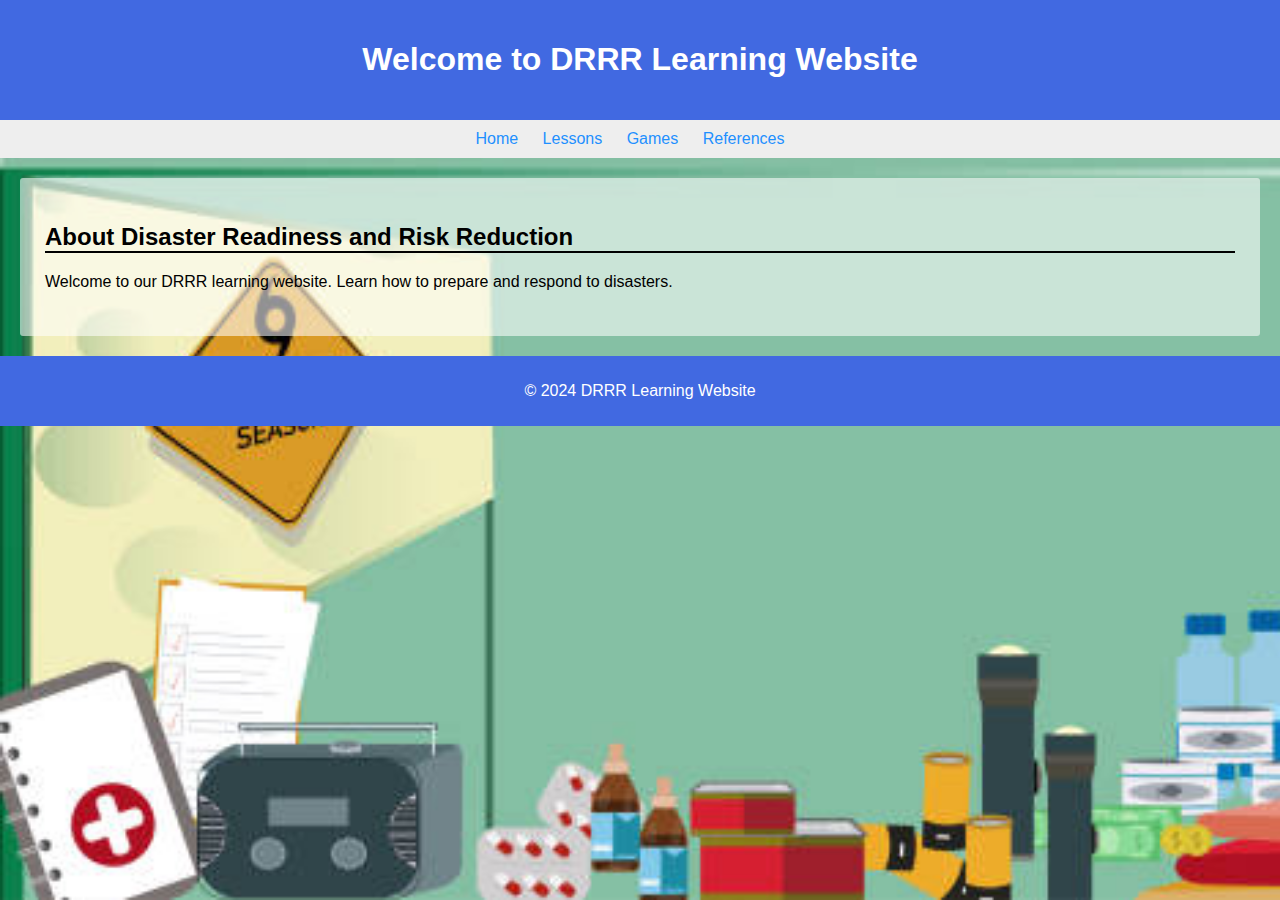
<file: index.html>
<!DOCTYPE html>
<html lang="en">
<head>
    <meta charset="UTF-8">
    <meta name="viewport" content="width=device-width, initial-scale=1.0">
    <title>DRRR Learning Website</title>
    <link rel="stylesheet" href="css/styles.css">
</head>
<body>
    <header>
        <h1>Welcome to DRRR Learning Website</h1>
    </header>
    <nav>
        <ul>
            <li><a href="index.html">Home</a></li>
            <li><a href="lessons.html">Lessons</a></li>
            <li><a href="games.html">Games</a></li>
            <li><a href="references.html">References</a></li>
        </ul>
    </nav>
    <main>
        <div class="div">
        <section>
            <h2>About Disaster Readiness and Risk Reduction</h2>
            <p>Welcome to our DRRR learning website. Learn how to prepare and respond to disasters.</p>
        </section>
        </div>
    </main>
    <footer>
        <p>&copy; 2024 DRRR Learning Website</p>
    </footer>
</body>
</html>
</file>
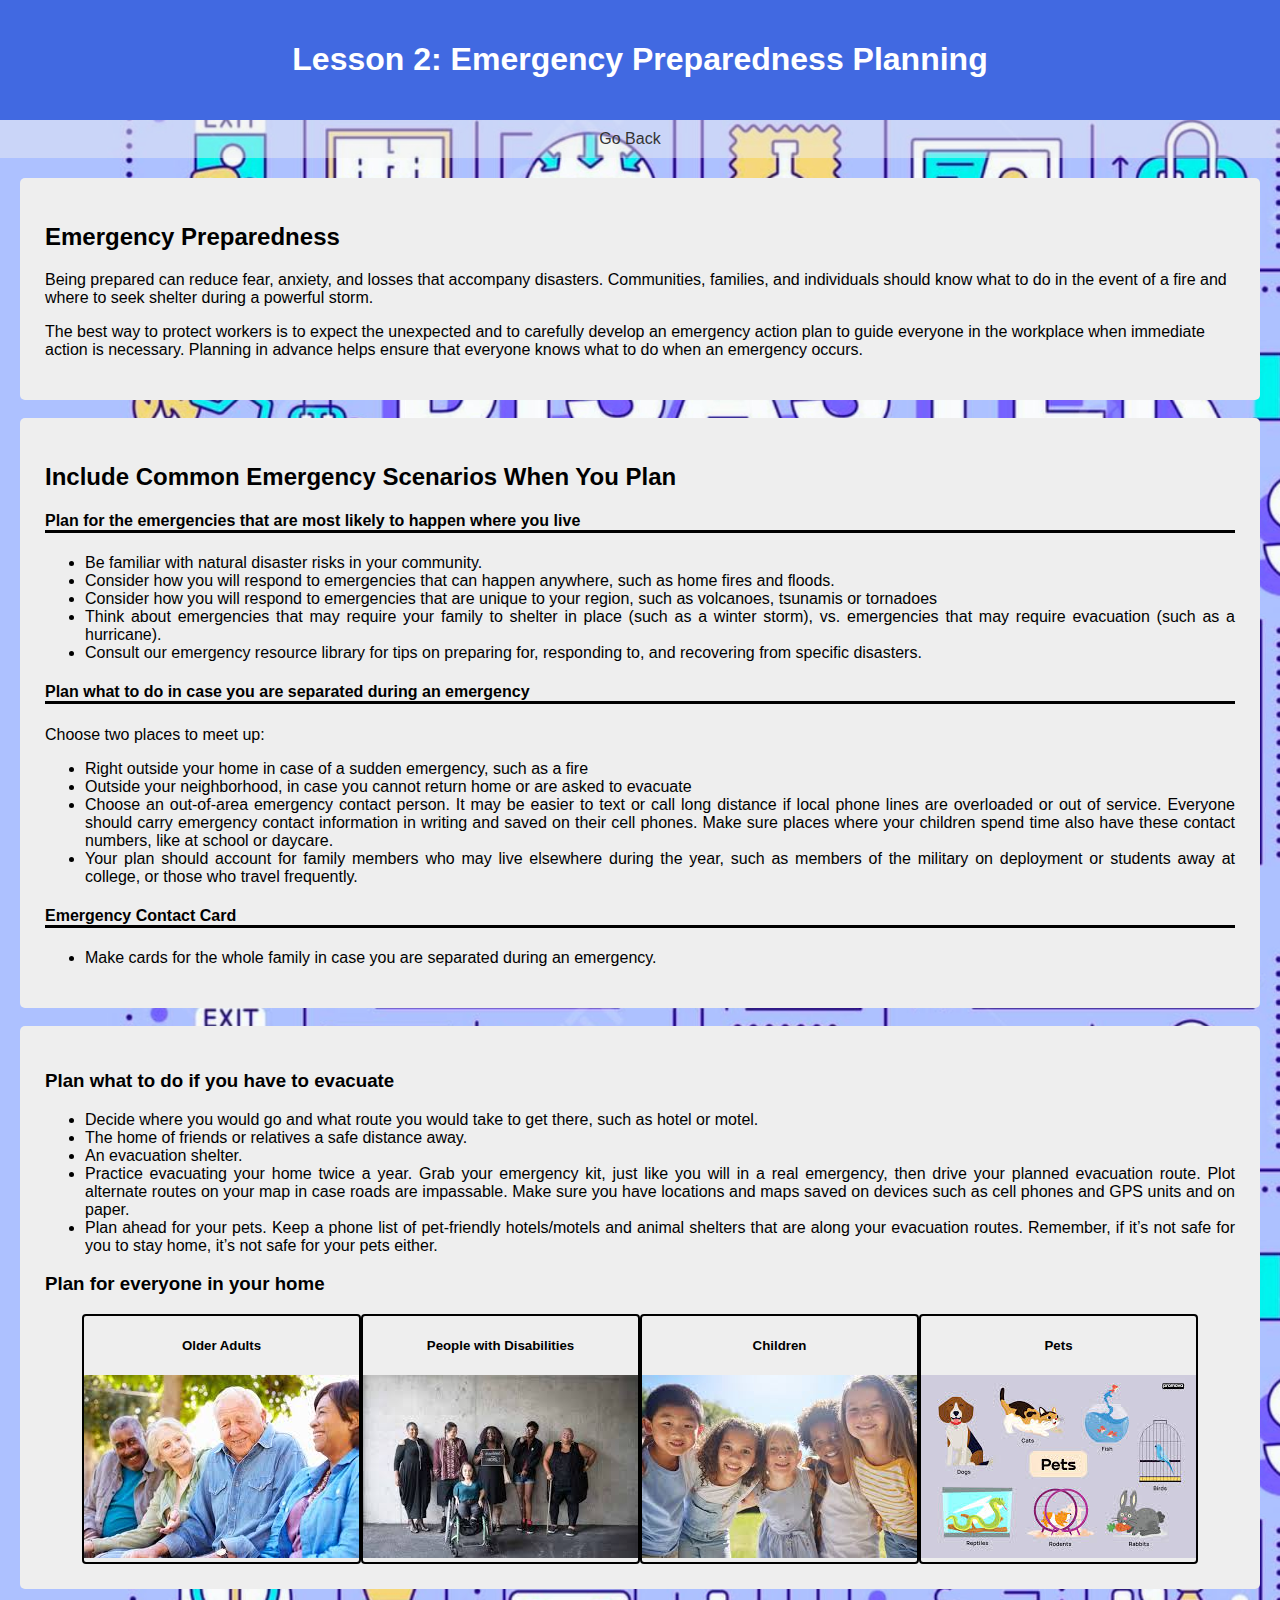
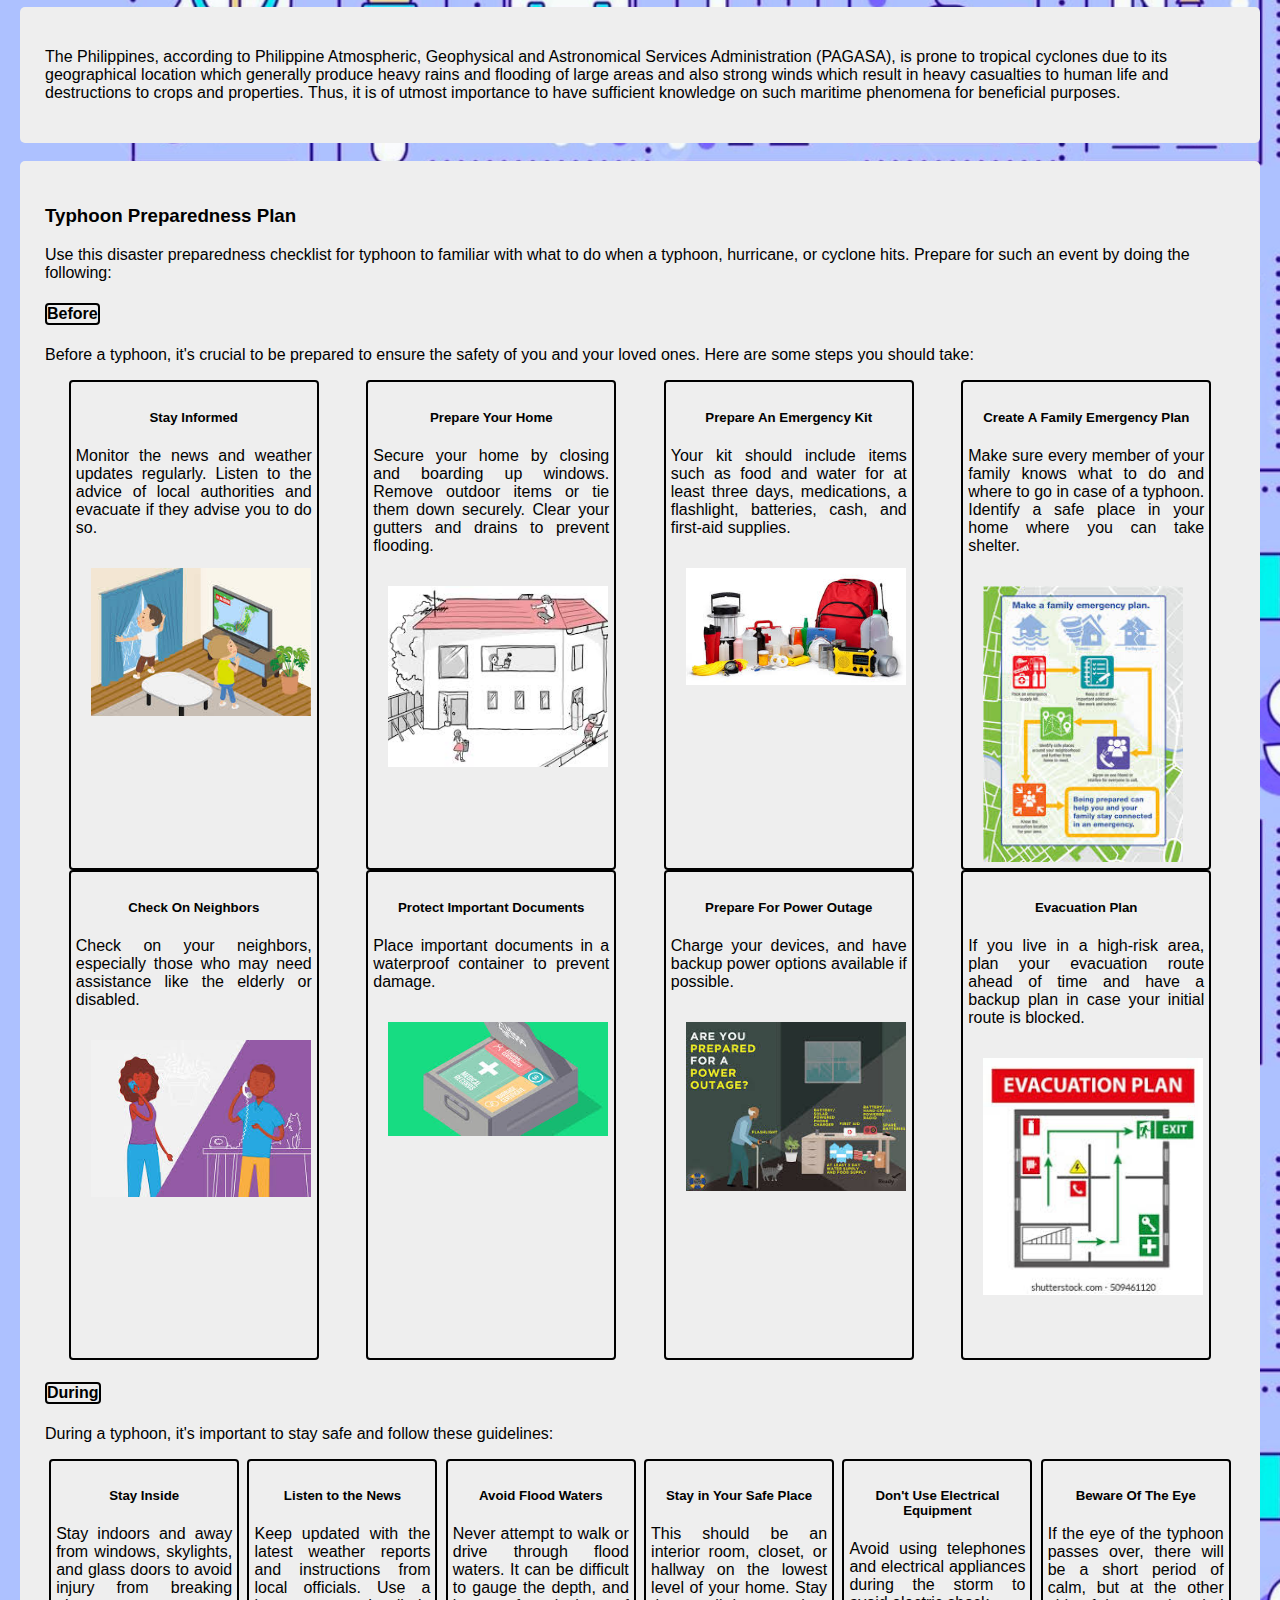
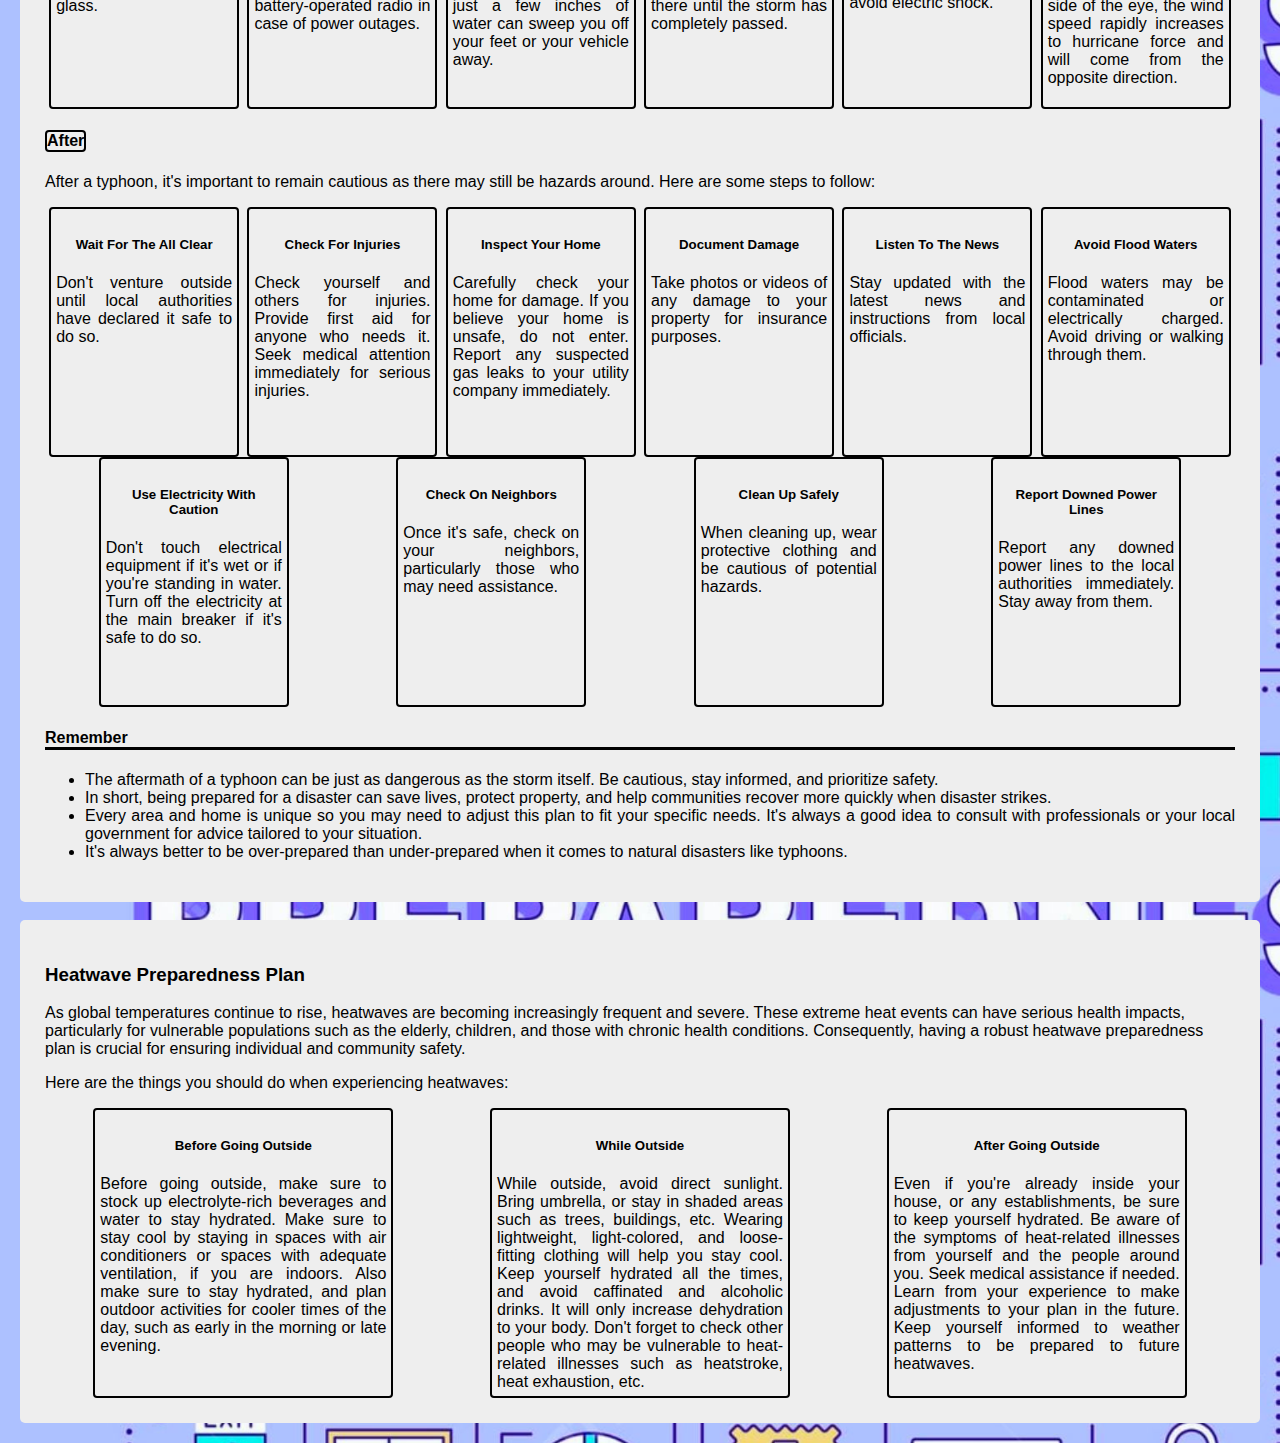
<file: chapter2.html>
<!DOCTYPE html>
    <html lang="en">
        <head>
            <meta charset="UTF-8">
            <meta name="viewport" content="width=device-width, initial-scale=1.0">
            <title>Lesson 2: Emergency Preparedness Planning</title>
            <link rel="stylesheet" href="css/chapter2-styles.css">
        </head>
        <body>
            <header>
                <h1>Lesson 2: Emergency Preparedness Planning</h1>
            </header>
            <nav>
                <ul>           
                    <li><a href="lessons.html">Go Back</a></li>
                </ul>
            </nav>
        <main>
            <div class="ex">
                <h2>Emergency Preparedness</h2>
                <p>Being prepared can reduce fear, anxiety, and losses that accompany disasters. Communities, families, and individuals should know what to do in the event of a fire and where to seek shelter during a powerful storm.</p>
                <p>The best way to protect workers is to expect the unexpected and to carefully develop an emergency action plan to guide everyone in the workplace when immediate action is necessary. Planning in advance helps ensure that everyone knows what to do when an emergency occurs.</p>
            </div><br/>
            <div class="ex">
                <h2>Include Common Emergency Scenarios When You Plan</h2>
                <h4>Plan for the emergencies that are most likely to happen where you live</h4>
                <ul>
                    <li>Be familiar with natural disaster risks in your community.</li>
                    <li>Consider how you will respond to emergencies that can happen anywhere, such as home fires and floods.</li>
                    <li>Consider how you will respond to emergencies that are unique to your region, such as volcanoes, tsunamis or tornadoes</li>
                    <li>Think about emergencies that may require your family to shelter in place (such as a winter storm), vs. emergencies that may require evacuation (such as a hurricane).</li>
                    <li>Consult our emergency resource library for tips on preparing for, responding to, and recovering from specific disasters.</li>
                </ul>
                <h4>Plan what to do in case you are separated during an emergency</h4>
                <p>Choose two places to meet up:</p>
                <ul>
                    <li>Right outside your home in case of a sudden emergency, such as a fire</li>
                    <li>Outside your neighborhood, in case you cannot return home or are asked to evacuate</li>
                    <li>Choose an out-of-area emergency contact person. It may be easier to text or call long distance if local phone lines are overloaded or out of service. Everyone should carry emergency contact information in writing and saved on their cell phones. Make sure places where your children spend time also have these contact numbers, like at school or daycare.</li>
                    <li>Your plan should account for family members who may live elsewhere during the year, such as members of the military on deployment or students away at college, or those who travel frequently.</li>
                </ul>
                <h4>Emergency Contact Card</h4>
                <ul>
                    <li>Make cards for the whole family in case you are separated during an emergency.</li>
                </ul>
            </div><br/>
            <div class="ex">
                <h3>Plan what to do if you have to evacuate</h3>
            <ul>
                <li>Decide where you would go and what route you would take to get there, such as hotel or motel.</li>
                <li>The home of friends or relatives a safe distance away.</li>
                <li>An evacuation shelter.</li>
                <li>Practice evacuating your home twice a year. Grab your emergency kit, just like you will in a real emergency, then drive your planned evacuation route. Plot alternate routes on your map in case roads are impassable. Make sure you have locations and maps saved on devices such as cell phones and GPS units and on paper.</li>
                <li>Plan ahead for your pets. Keep a phone list of pet-friendly hotels/motels and animal shelters that are along your evacuation routes. Remember, if it’s not safe for you to stay home, it’s not safe for your pets either.</li>
            </ul>
                <h3>Plan for everyone in your home</h3>
                <div class="flex">
                    <div class="pic"><h5>Older Adults</h5> <img src="img/older_adult.jpg" alt="Older Adults"></div>
                    <div class="pic"><h5>People with Disabilities</h5> <img src="img/people_with_disabilities.jpg" alt="People with Disabilities"></div>
                    <div class="pic"><h5>Children</h5> <img src="img/children.jpg" alt="Children"></div>
                    <div class="pic"><h5>Pets</h5> <img src="img/pets.jpg" alt="Pets"></div>
                </div>
            </div><br />
            <div class="ex">
                <p>The Philippines, according to Philippine Atmospheric, Geophysical and Astronomical Services Administration (PAGASA), is prone to tropical cyclones due to its geographical location which generally produce heavy rains and flooding of large areas and also strong winds which result in heavy casualties to human life and destructions to crops and properties. Thus, it is of utmost importance to have sufficient knowledge on such maritime phenomena for beneficial purposes.</p>
            </div><br />
            <div class="ex">
                <h3>Typhoon Preparedness Plan</h3>
                <p>Use this disaster preparedness checklist for typhoon to familiar with what to do when a typhoon, hurricane, or cyclone hits. Prepare for such an event by doing the following: </p>
                <h4 class="under">Before</h4>
                <p>Before a typhoon, it's crucial to be prepared to ensure the safety of you and your loved ones. Here are some steps you should take:</p>
                <div class="flex2">
                    <div class="pic2"><h5 class="two">Stay Informed</h5>
                        <p class="center">Monitor the news and weather updates regularly. Listen to the advice of local authorities and evacuate if they advise you to do so.</p>
                        <img class="one" src="img/typhoon_preparedness_plan-1.jpg" alt="Typhoon Preparedness">
                    </div>
                    <div class="pic2"><h5 class="two">Prepare Your Home</h5>
                        <p class="center">Secure your home by closing and boarding up windows. Remove outdoor items or tie them down securely. Clear your gutters and drains to prevent flooding.</p>
                        <img class="one" src="img/typhoon_preparedness_plan-2.jpg" alt="Typhoon Preparedness">
                    </div>
                    <div class="pic2"><h5 class="two">Prepare An Emergency Kit</h5>
                        <p class="center">Your kit should include items such as food and water for at least three days, medications, a flashlight, batteries, cash, and first-aid supplies.</p>
                        <img class="one" src="img/typhoon_preparedness_plan-3.jpg" alt="Typhoon Preparedness">
                    </div>
                    <div class="pic2"><h5 class="two">Create A Family Emergency Plan</h5>
                        <p class="center">Make sure every member of your family knows what to do and where to go in case of a typhoon. Identify a safe place in your home where you can take shelter.</p>
                        <img class="one-half" src="img/typhoon_preparedness_plan-4.jpg" alt="Typhoon Preparedness">
                    </div>
                    <div class="pic2"><h5 class="two">Check On Neighbors</h5>
                        <p class="center">Check on your neighbors, especially those who may need assistance like the elderly or disabled.</p>
                        <img class="one" src="img/typhoon_preparedness_plan-5.jpg" alt="Typhoon Preparedness">
                    </div>
                    <div class="pic2"><h5 class="two">Protect Important Documents</h5>
                        <p class="center">Place important documents in a waterproof container to prevent damage.</p>
                        <img class="one" src="img/typhoon_preparedness_plan-6.jpg" alt="Typhoon Preparedness">
                    </div>
                    <div class="pic2"><h5 class="two">Prepare For Power Outage</h5>
                        <p class="center">Charge your devices, and have backup power options available if possible.</p>
                        <img class="one" src="img/typhoon_preparedness_plan-7.jpg" alt="Typhoon Preparedness">
                    </div>
                    <div class="pic2"><h5 class="two">Evacuation Plan</h5>
                        <p class="center"> If you live in a high-risk area, plan your evacuation route ahead of time and have a backup plan in case your initial route is blocked.</p>
                        <img class="one" src="img/typhoon_preparedness_plan-8.jpg" alt="Typhoon Preparedness">
                    </div>
                </div>
                <h4 class="under">During</h4>
                <p>During a typhoon, it's important to stay safe and follow these guidelines:</p>
                <div class="flex2">
                    <div class="pic3"><h5 class="two">Stay Inside</h5>
                        <p class="center">Stay indoors and away from windows, skylights, and glass doors to avoid injury from breaking glass.</p>
                    </div>
                    <div class="pic3"><h5 class="two">Listen to the News </h5>
                        <p class="center">Keep updated with the latest weather reports and instructions from local officials. Use a battery-operated radio in case of power outages.</p>
                    </div>
                    <div class="pic3"><h5 class="two">Avoid Flood Waters</h5>
                        <p class="center">Never attempt to walk or drive through flood waters. It can be difficult to gauge the depth, and just a few inches of water can sweep you off your feet or your vehicle away.</p>
                    </div>
                    <div class="pic3"><h5 class="two">Stay in Your Safe Place</h5>
                        <p class="center">This should be an interior room, closet, or hallway on the lowest level of your home. Stay there until the storm has completely passed.</p>
                    </div>
                    <div class="pic3"><h5 class="two">Don't Use Electrical Equipment</h5>
                        <p class="center">Avoid using telephones and electrical appliances during the storm to avoid electric shock.</p>
                    </div> 
                    <div class="pic3"><h5 class="two">Beware Of The Eye</h5>
                        <p class="center"> If the eye of the typhoon passes over, there will be a short period of calm, but at the other side of the eye, the wind speed rapidly increases to hurricane force and will come from the opposite direction.</p>
                    </div>
                </div>
                <h4 class="under">After</h4>
                <p>After a typhoon, it's important to remain cautious as there may still be hazards around. Here are some steps to follow:</p>
                <div class="flex2">
                    <div class="pic3"><h5 class="two">Wait For The All Clear</h5>
                        <p class="center">Don't venture outside until local authorities have declared it safe to do so.</p>
                    </div>
                    <div class="pic3"><h5 class="two">Check For Injuries</h5>
                        <p class="center">Check yourself and others for injuries. Provide first aid for anyone who needs it. Seek medical attention immediately for serious injuries.</p>
                    </div>
                    <div class="pic3"><h5 class="two">Inspect Your Home</h5>
                        <p class="center">Carefully check your home for damage. If you believe your home is unsafe, do not enter. Report any suspected gas leaks to your utility company immediately.</p>
                    </div>
                    <div class="pic3"><h5 class="two">Document Damage</h5>
                        <p class="center">Take photos or videos of any damage to your property for insurance purposes.</p>
                    </div>
                    <div class="pic3"><h5 class="two">Listen To The News</h5>
                        <p class="center">Stay updated with the latest news and instructions from local officials.</p>
                    </div> 
                    <div class="pic3"><h5 class="two">Avoid Flood Waters</h5>
                        <p class="center">Flood waters may be contaminated or electrically charged. Avoid driving or walking through them.</p>
                    </div>
                    <div class="pic3"><h5 class="two">Use Electricity With Caution</h5>
                        <p class="center">Don't touch electrical equipment if it's wet or if you're standing in water. Turn off the electricity at the main breaker if it's safe to do so.</p>
                    </div>
                    <div class="pic3"><h5 class="two">Check On Neighbors</h5>
                        <p class="center"> Once it's safe, check on your neighbors, particularly those who may need assistance.</p>
                    </div>
                    <div class="pic3"><h5 class="two">Clean Up Safely</h5>
                        <p class="center">When cleaning up, wear protective clothing and be cautious of potential hazards.</p>
                    </div>
                    <div class="pic3"><h5 class="two">Report Downed Power Lines</h5>
                        <p class="center">Report any downed power lines to the local authorities immediately. Stay away from them.</p>
                    </div>
                </div>
                <h4>Remember</h4>
                <ul>
                    <li>The aftermath of a typhoon can be just as dangerous as the storm itself. Be cautious, stay informed, and prioritize safety.</li>
                    <li>In short, being prepared for a disaster can save lives, protect property, and help communities recover more quickly when disaster strikes.</li>
                    <li>Every area and home is unique so you may need to adjust this plan to fit your specific needs. It's always a good idea to consult with professionals or your local government for advice tailored to your situation.</li>
                    <li>It's always better to be over-prepared than under-prepared when it comes to natural disasters like typhoons.</li>
                </ul>
            </div><br />
            <div class="ex">
                <h3>Heatwave Preparedness Plan</h3>
                <p>As global temperatures continue to rise, heatwaves are becoming increasingly frequent and severe. These extreme heat events can have serious health impacts, particularly for vulnerable populations such as the elderly, children, and those with chronic health conditions. Consequently, having a robust heatwave preparedness plan is crucial for ensuring individual and community safety.</p>
                <p>Here are the things you should do when experiencing heatwaves:</p>
                <div class="flex2">
                    <div class="pic4"><h5 class="two">Before Going Outside</h5>
                        <p class="center">Before going outside, make sure to stock up electrolyte-rich beverages and water to stay hydrated. Make sure to stay cool by staying in spaces with air conditioners or spaces with adequate ventilation, if you are indoors. Also make sure to stay hydrated, and plan outdoor activities for cooler times of the day, such as early in the morning or late evening.</p>
                    </div>
                    <div class="pic4"><h5 class="two">While Outside</h5>
                        <p class="center">While outside, avoid direct sunlight. Bring umbrella, or stay in shaded areas such as trees, buildings, etc. Wearing lightweight, light-colored, and loose-fitting clothing will help you stay cool. Keep yourself hydrated all the times, and avoid caffinated and alcoholic drinks. It will only increase dehydration to your body. Don't forget to check other people who may be vulnerable to heat-related illnesses such as heatstroke, heat exhaustion, etc.</p>
                    </div>
                    <div class="pic4"><h5 class="two">After Going Outside</h5>
                        <p class="center">Even if you're already inside your house, or any establishments, be sure to keep yourself hydrated. Be aware of the symptoms of heat-related illnesses from yourself and the people around you. Seek medical assistance if needed. Learn from your experience to make adjustments to your plan in the future. Keep yourself informed to weather patterns to be prepared to future heatwaves.</p>
                    </div>
                </div>
            </div>
        </main>
        </body>
    </html>
</file>
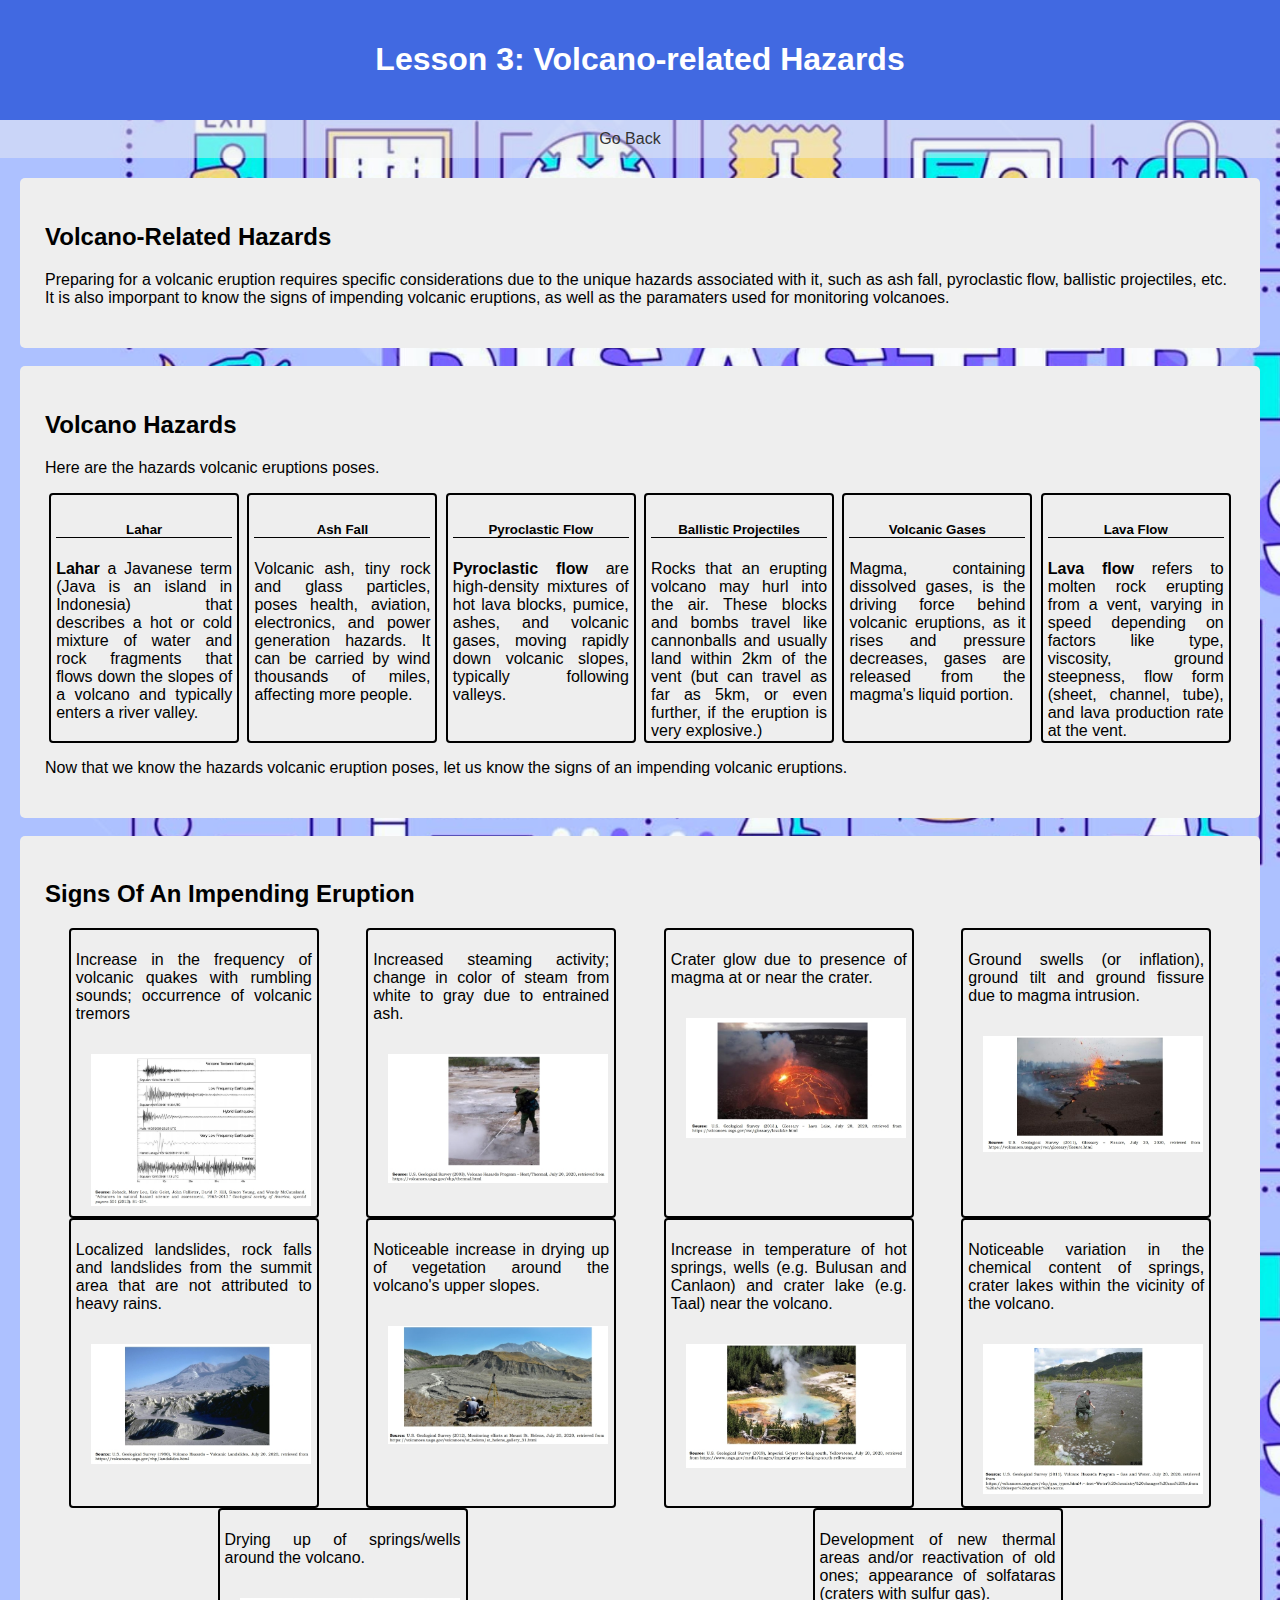
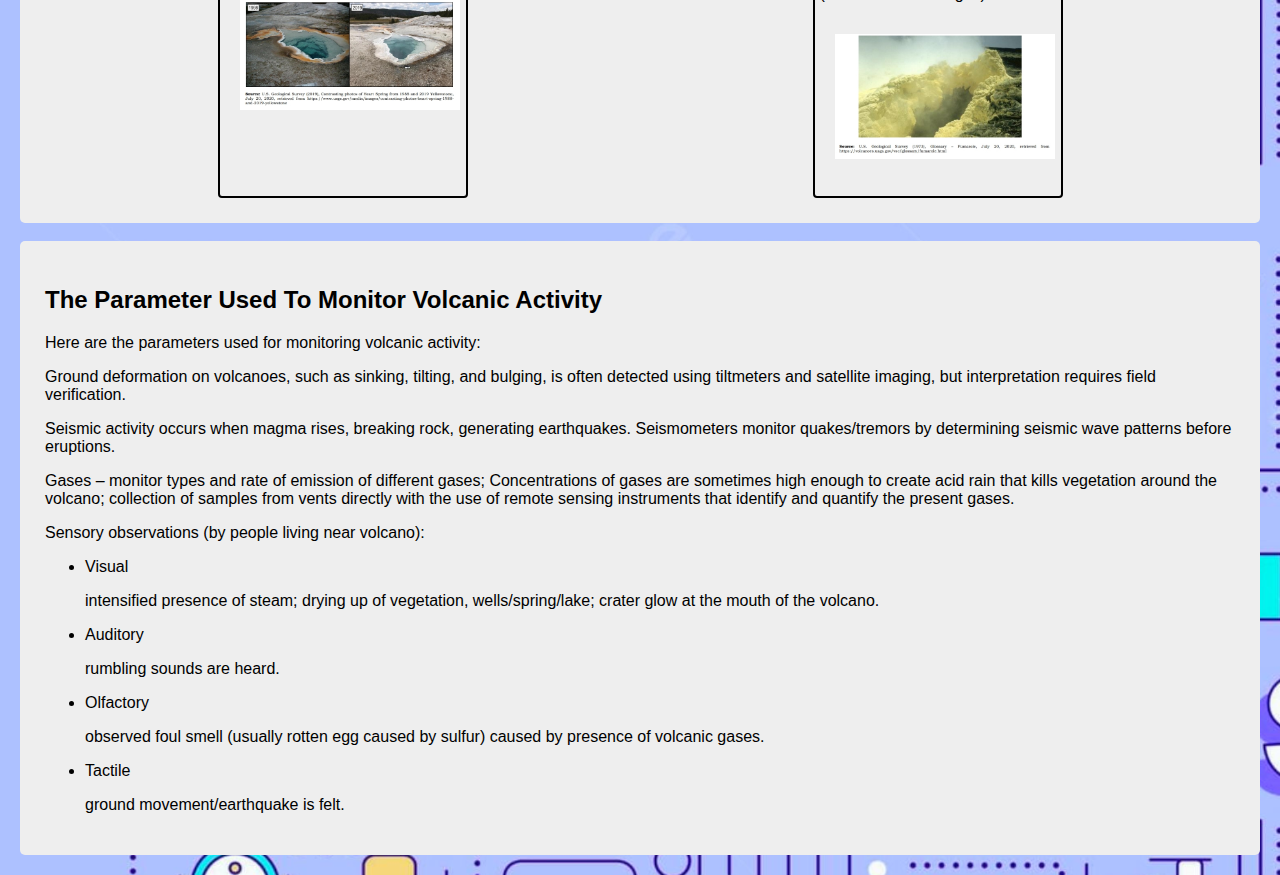
<file: chapter3.html>
<!DOCTYPE html>
    <html lang="en">
        <head>
            <meta charset="UTF-8">
            <meta name="viewport" content="width=device-width, initial-scale=1.0">
            <title>Lesson 3: volcano-Related Hazards</title>
            <link rel="stylesheet" href="css/chapter3-styles.css">
        </head>
        <body>
            <header>
                <h1>Lesson 3: Volcano-related Hazards</h1>
            </header>
            <nav>
                <ul>           
                    <li><a href="lessons.html">Go Back</a></li>
                </ul>
            </nav>
        <main>
            <div class="ex">
                <h2>Volcano-Related Hazards</h2>
                <p>Preparing for a volcanic eruption requires specific considerations due to the unique hazards associated with it, such as ash fall, pyroclastic flow, ballistic projectiles, etc. It is also imporpant to know the signs of impending volcanic eruptions, as well as the paramaters used for monitoring volcanoes. </p>
            </div><br />
            <div class="ex">
                <h2>Volcano Hazards</h2>
                <p>Here are the hazards volcanic eruptions poses.</p>
                <div class="flex">
                    <div class="pic"><h5 class="two">Lahar</h5>
                        <p class="center"><b>Lahar</b> a Javanese term (Java is an island in Indonesia) that describes a hot or cold mixture of water and rock fragments that flows down the slopes of a volcano and typically enters a river valley.</p>
                    </div>
                    <div class="pic"><h5 class="two">Ash Fall</h5>
                        <p class="center">Volcanic ash, tiny rock and glass particles, poses health, aviation, electronics, and power generation hazards. It can be carried by wind thousands of miles, affecting more people.</p>
                    </div>
                    <div class="pic"><h5 class="two">Pyroclastic Flow</h5>
                        <p class="center"><b>Pyroclastic flow</b> are high-density mixtures of hot lava blocks, pumice, ashes, and volcanic gases, moving rapidly down volcanic slopes, typically following valleys.</p>
                    </div>
                    <div class="pic"><h5 class="two">Ballistic Projectiles</h5>
                        <p class="center">Rocks that an erupting volcano may hurl into the air. These blocks and bombs travel like cannonballs and usually land within 2km of the vent (but can travel as far as 5km, or even further, if the eruption is very explosive.)</p>
                    </div>
                    <div class="pic"><h5 class="two">Volcanic Gases</h5>
                        <p class="center">Magma, containing dissolved gases, is the driving force behind volcanic eruptions, as it rises and pressure decreases, gases are released from the magma's liquid portion.</p>
                    </div>
                    <div class="pic"><h5 class="two">Lava Flow</h5>
                        <p class="center"><b>Lava flow</b> refers to molten rock erupting from a vent, varying in speed depending on factors like type, viscosity, ground steepness, flow form (sheet, channel, tube), and lava production rate at the vent.</p>
                    </div>                                        
                </div>
                <p>Now that we know the hazards volcanic eruption poses, let us know the signs of an impending volcanic eruptions.</p>
            </div><br />
            <div class="ex">
                <h2>Signs Of An Impending Eruption</h2>
                <div class="flex">
                    <div class="pic2">
                        <p class="center">Increase in the frequency of volcanic quakes with rumbling sounds; occurrence of volcanic tremors</p>
                        <img class="image" src="img/impending_disaster-1.jpg" alt="Volcanic quakes">
                    </div>
                    <div class="pic2">
                        <p class="center">Increased steaming activity; change in color of steam from white to gray due to entrained ash.</p>
                        <img class="image" src="img/impending_disaster-2.jpg" alt="Steaming activity">
                    </div>
                    <div class="pic2">
                        <p class="center">Crater glow due to presence of magma at or near the crater.</p>
                        <img class="image" src="img/impending_disaster-3.jpg" alt="Crater glow">
                    </div>
                    <div class="pic2">
                        <p class="center">Ground swells (or inflation), ground tilt and ground fissure due to magma intrusion.</p>
                        <img class="image" src="img/impending_disaster-4.jpg" alt="Ground fissure">
                    </div>
                    <div class="pic2">
                        <p class="center">Localized landslides, rock falls and landslides from the summit area that are not attributed to heavy rains.</p>
                        <img class="image" src="img/impending_disaster-5.jpg" alt="Summit area landslides">
                    </div>
                    <div class="pic2">
                        <p class="center">Noticeable increase in drying up of vegetation around the volcano's upper slopes.</p>
                        <img class="image" src="img/impending_disaster-6.jpg" alt="Dried up vegetation">
                    </div>
                    <div class="pic2">
                        <p class="center"> Increase in temperature of hot springs, wells (e.g. Bulusan and Canlaon) and crater lake (e.g. Taal) near the volcano.</p>
                        <img class="image" src="img/impending_disaster-7.jpg" alt="Hot spring">
                    </div>
                    <div class="pic2">
                        <p class="center">Noticeable variation in the chemical content of springs, crater lakes within the vicinity of the volcano.</p>
                        <img class="image" src="img/impending_disaster-8.jpg" alt="Crater lakes">
                    </div>
                    <div class="pic2">
                        <p class="center">Drying up of springs/wells around the volcano.</p>
                        <img class="image" src="img/impending_disaster-9.jpg" alt="Dried up springs">
                    </div>
                    <div class="pic2">
                        <p class="center">Development of new thermal areas and/or reactivation of old ones; appearance of solfataras (craters with sulfur gas).</p>
                        <img class="image" src="img/impending_disaster-10.jpg" alt="Thermal areas">
                    </div>
                </div>
            </div><br />
            <div class="ex">
                <h2>The Parameter Used To Monitor Volcanic Activity</h2>
                <p>Here are the parameters used for monitoring volcanic activity:</p>
                <p>Ground deformation on volcanoes, such as sinking, tilting, and bulging, is often detected using tiltmeters and satellite imaging, but interpretation requires field verification.</p>
                <p>Seismic activity occurs when magma rises, breaking rock, generating earthquakes. Seismometers monitor quakes/tremors by determining seismic wave patterns before eruptions.</p>
                <p>Gases – monitor types and rate of emission of different gases; Concentrations of gases are sometimes high enough to create acid rain that kills vegetation around the volcano; collection of samples from vents directly with the use of remote sensing instruments that identify and quantify the present gases.</p>
                <p>Sensory observations (by people living near volcano):</p>
                    <ul> 
                    <li>Visual  
                        <p>intensified presence of steam; drying up of vegetation, wells/spring/lake; crater glow at the mouth of the volcano.</p> 
                    </li>
                    <li>Auditory 
                        <p>rumbling sounds are heard.</p> 
                    </li>
                    <li>Olfactory 
                        <p>observed foul smell (usually rotten egg caused by sulfur) caused by presence of volcanic gases.</p> 
                    </li>    
                    <li>Tactile 
                        <p>ground movement/earthquake is felt.</p>
                    </li>
                    </ul> 
            </div>    
        </main>
    </body>
</html>
</file>
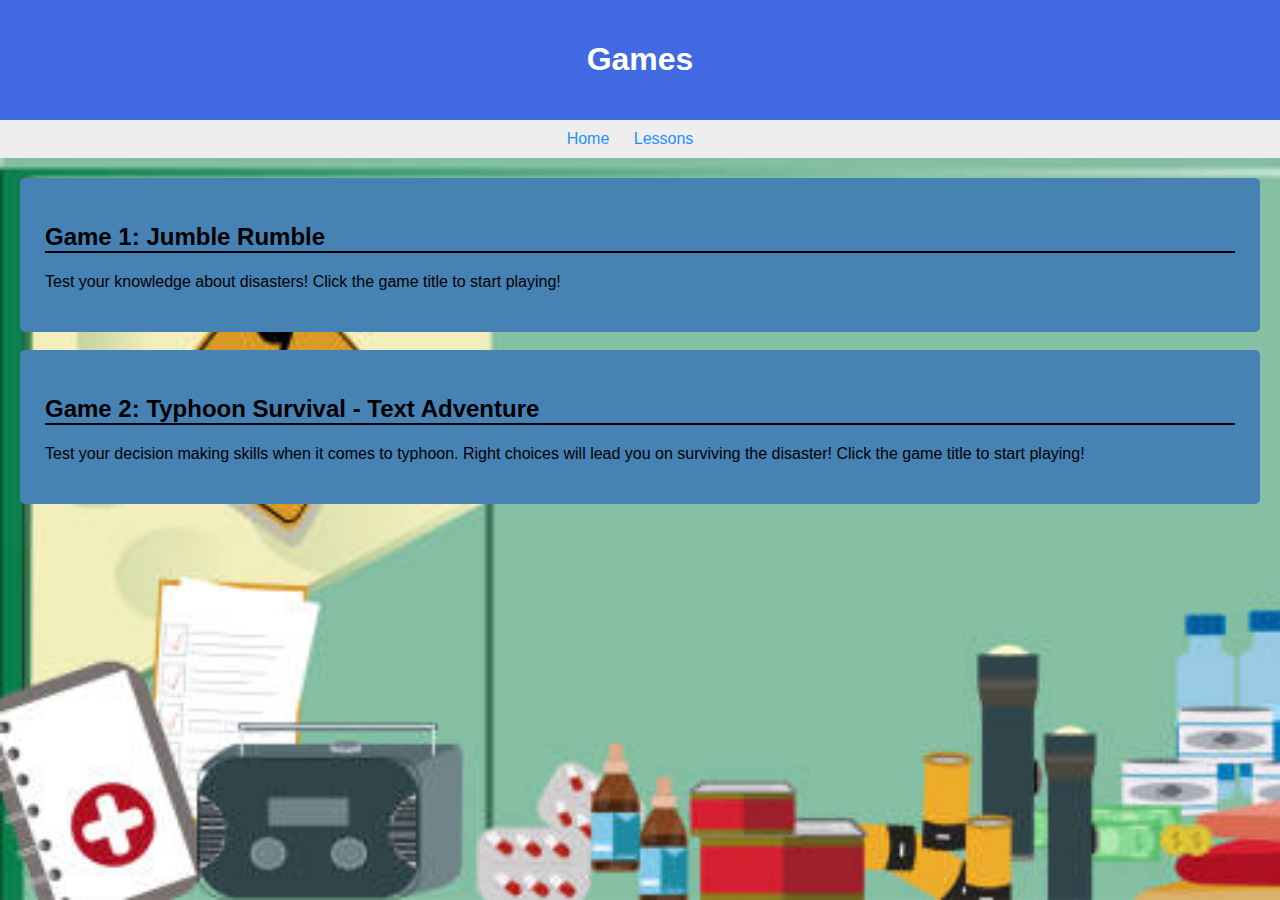
<file: games.html>
<!DOCTYPE html>
<html lang="en">
<head>
    <meta charset="UTF-8">
    <meta name="viewport" content="width=device-width, initial-scale=1.0">
    <title>DRRR Learning Website - Games</title>
    <link rel="stylesheet" href="css/styles.css">
</head>
<body>
    <header>
        <h1>Games</h1>
    </header>
    <nav>
        <ul>
            <li><a href="index.html">Home</a></li>
            <li><a href="lessons.html">Lessons</a></li>
        </ul>
    </nav>
    <main>
        <div>
        <h2 onclick="location.href='games1.html'">Game 1: Jumble Rumble</h2>
        <p>Test your knowledge about disasters! Click the game title to start playing!</p>
        </div><br/>
        <div>
            <h2 onclick="location.href='games2.html'">Game 2: Typhoon Survival - Text Adventure</h2>
            <p>Test your decision making skills when it comes to typhoon. Right choices will lead you on surviving the disaster! Click the game title to start playing!</p>
        </div>
    </main>
</body>
</html>
</file>
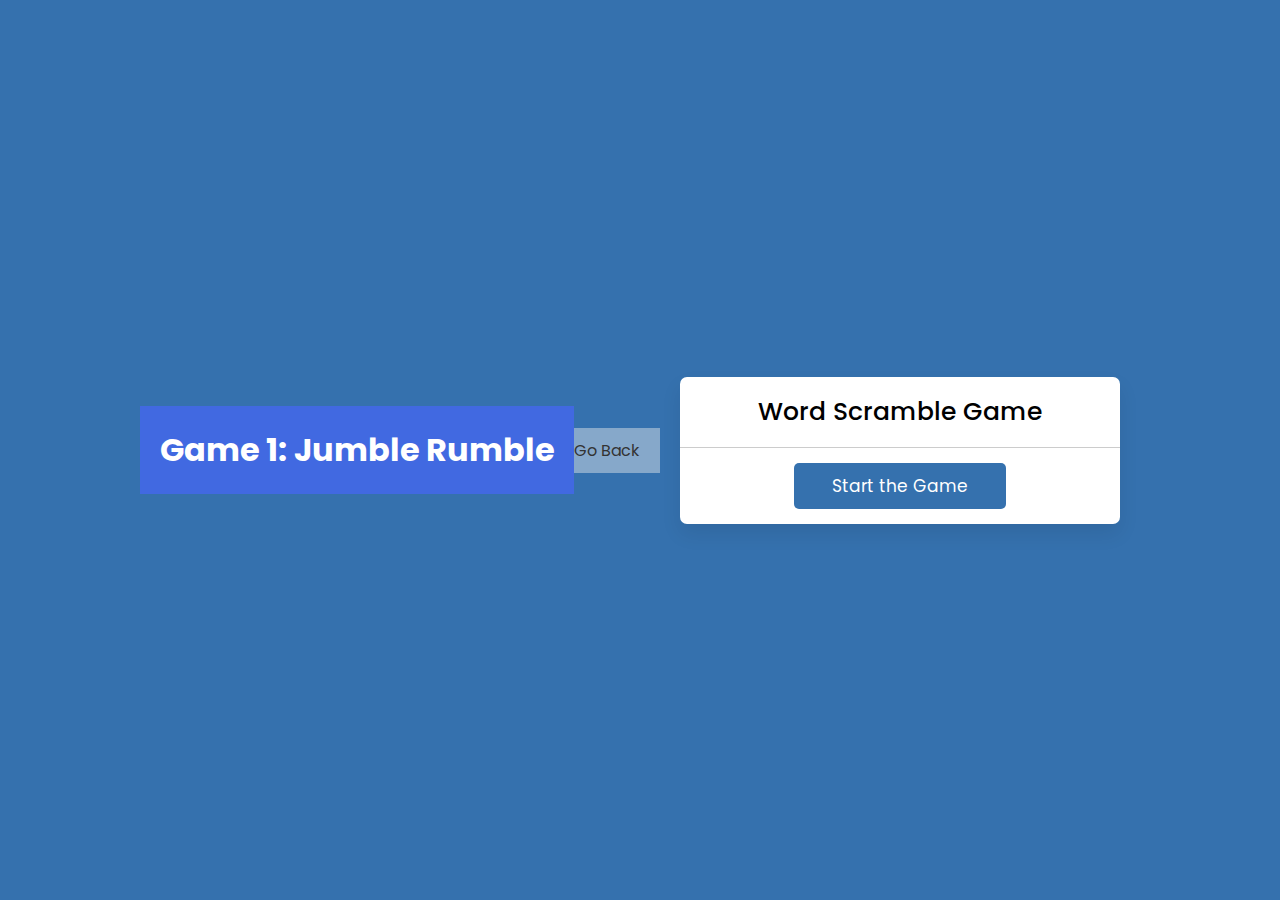
<file: games1.html>
<!DOCTYPE html>
<html lang="en">
  <head>
    <meta charset="utf-8">
    <meta name="viewport" content="width=device-width, initial-scale=1.0">
    <title>JavaScript Word Scramble Game</title>
    <link rel="stylesheet" href="css/games1-styles.css">
    <meta name="viewport" content="width=device-width, initial-scale=1.0">
    <script src="js/games1_words.js" defer></script>
    <script src="js/games1-script.js" defer></script>
  </head>
  <header>
    <h1>Game 1: Jumble Rumble</h1>
</header>
<nav>
    <ul>           
        <li><a href="lessons.html">Go Back</a></li>
    </ul>
</nav>
  <body>
   <main>
    <div class="container"> 

        <h2>Word Scramble Game</h2>
        <center><div class="startArea" onclick="start()"><button class="startBtn">Start the Game</button></div></center>

        <div class="content">
            <p class="word"></p>
            <div class="details">
                <p class="hint">Hint: <span></span></p>
                <p class="time">Time Left: <span><b>30</b>s</span></p>
            </div>
            <input type="text" spellcheck="false" placeholder="Enter a valid word">
            <div class="buttons">
                <button class="refresh-word">Refresh Word</button>
                <button class="check-word">Check Word</button>
            </div>
            <div class="score-area"><span>Score: </span><span class="score">0</span></div>
        </div>
    </div>

    
  <!-- The Modal -->
  <div id="myModal" class="modal">
    <!-- Modal content -->
    <div class="modal-content">
      <span class="close">&times;</span>
      <p id="modalText"></p>
    </div></div>

   </main>  
  </body>
</html>
</file>
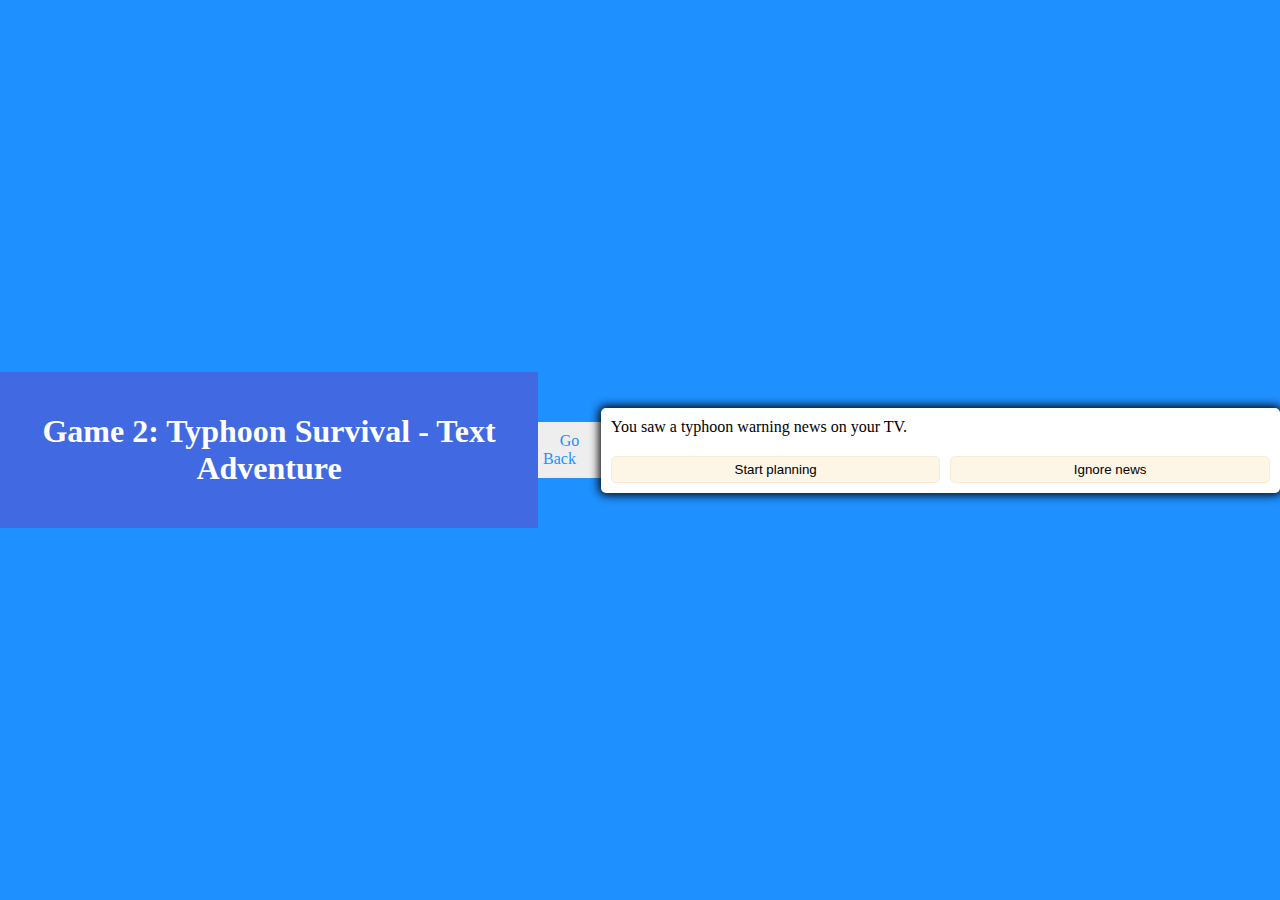
<file: games2.html>
<!DOCTYPE html>
<html lang="en">
  <head>
    <meta charset="utf-8">
    <meta name="viewport" content="width=device-width, initial-scale=1.0">
    <title>Game 2: Typhoon Survival - Text Adventure </title>
    <link rel="stylesheet" href="css/games2-styles.css">
    <script defer src="js/games2-script.js"></script>
  </head>
  <header>
    <h1>Game 2: Typhoon Survival - Text Adventure</h1>
  </header>
  <nav>
    <ul>
      <li><a href="lessons.html">Go Back</a></li>
    </ul>
  </nav> 
  <body>
    <div class="container">
      <div id="text">Text</div>
      <div id="option-buttons" class="btn-grid">
        <button class="btn">Option</button>
        <button class="btn">Option</button>
        <button class="btn">Option</button>
        <button class="btn">Option</button>
      </div>
    </div>
  </body>
</html>
</file>
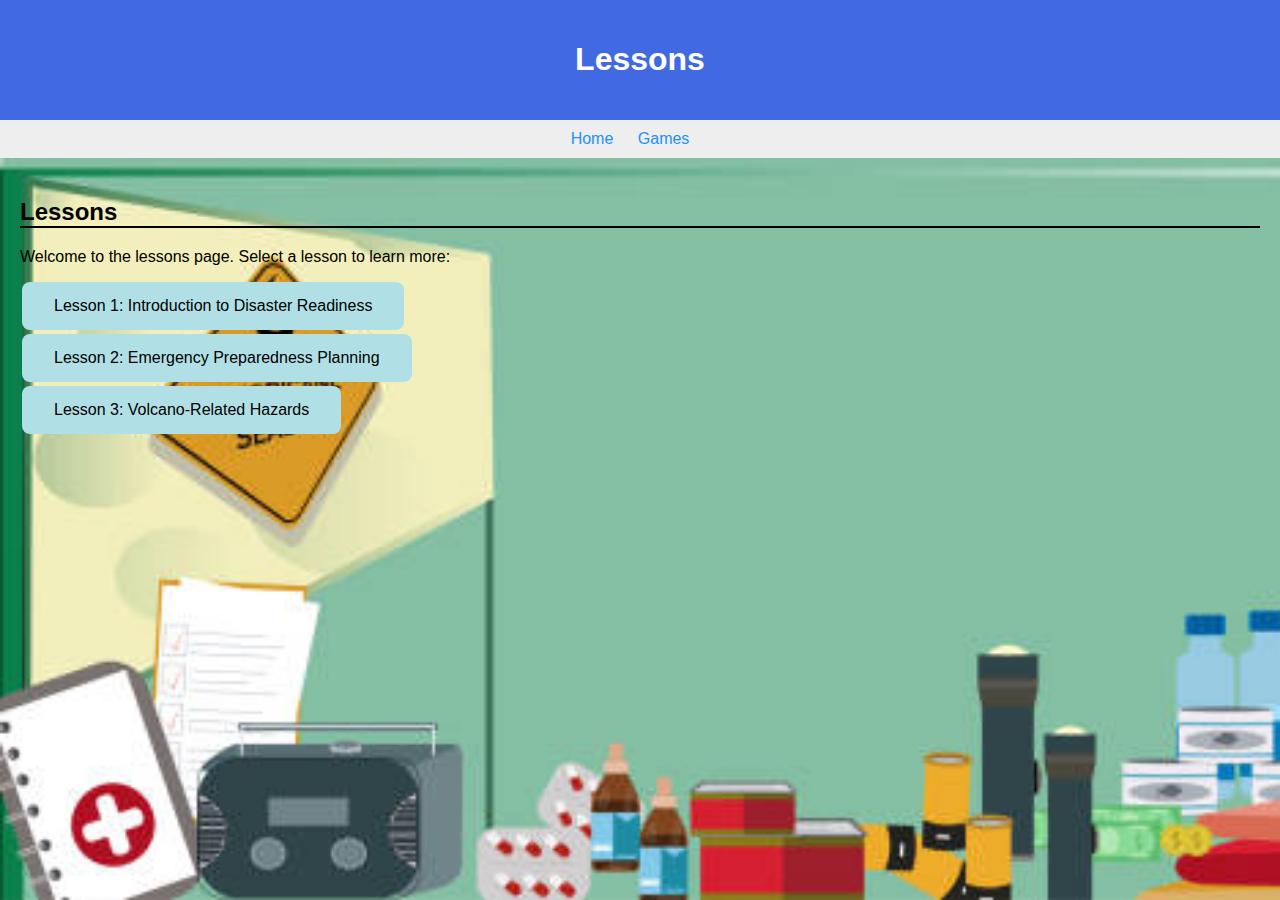
<file: lessons.html>
<!DOCTYPE html>
<html lang="en">
<head>
    <meta charset="UTF-8">
    <meta name="viewport" content="width=device-width, initial-scale=1.0">
    <title>DRRR Learning Website - Lessons</title>
    <link rel="stylesheet" href="css/styles.css">
</head>
<body>
    <header>
        <h1>Lessons</h1>
    </header>
    <nav>
        <ul>
            <li><a href="index.html">Home</a></li>
            <li><a href="games.html">Games</a></li>
        </ul>
    </nav>
    <main>
        <h2>Lessons</h2>
        <p>Welcome to the lessons page. Select a lesson to learn more:</p>
        
        <button onclick="location.href='chapter1.html'">Lesson 1: Introduction to Disaster Readiness</button>
        <button onclick="location.href='chapter2.html'">Lesson 2: Emergency Preparedness Planning</button>
        <button onclick="location.href='chapter3.html'">Lesson 3: Volcano-Related Hazards</button>
    </main>
</body>
</html>
</file>
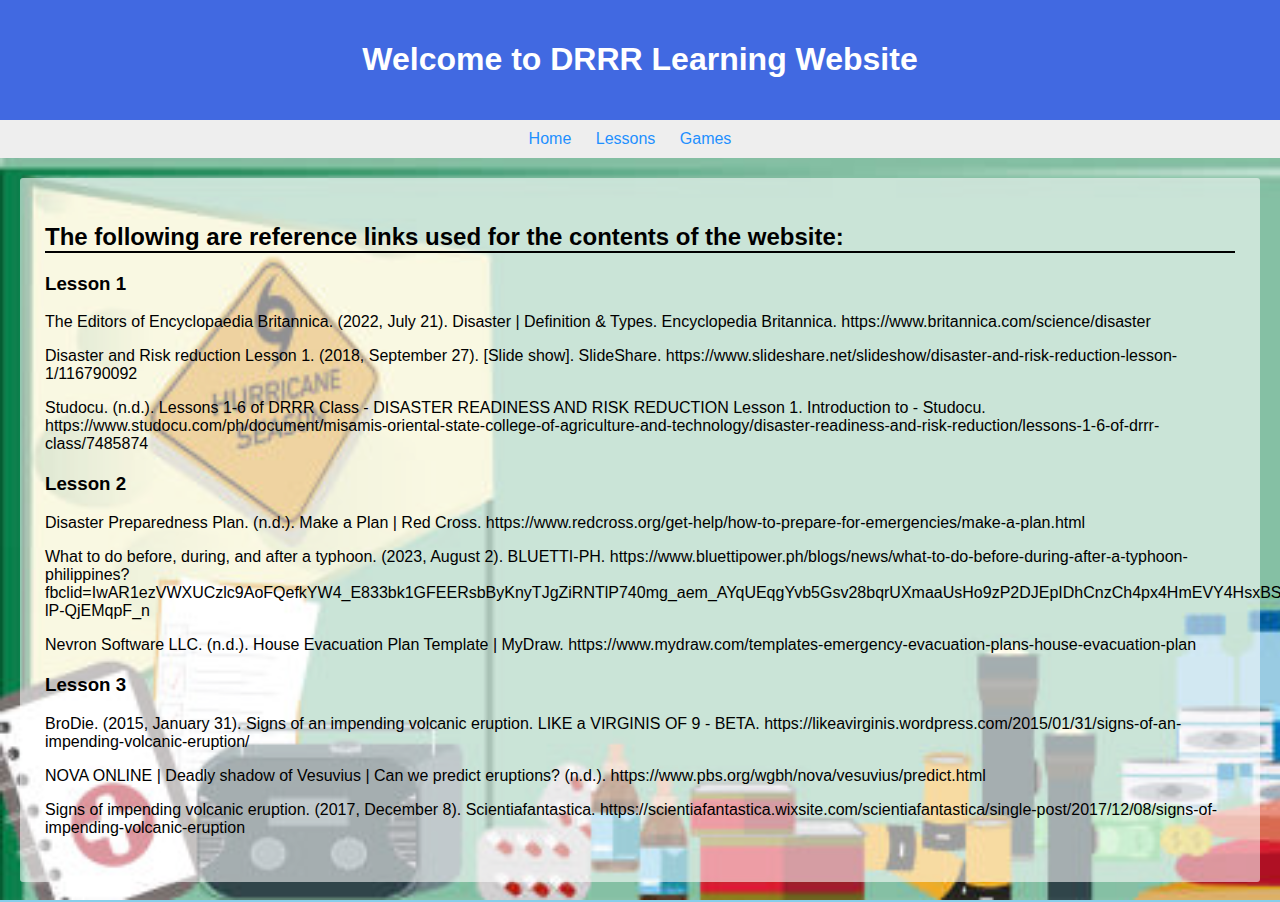
<file: references.html>
<!DOCTYPE html>
<html lang="en">
<head>
    <meta charset="UTF-8">
    <meta name="viewport" content="width=device-width, initial-scale=1.0">
    <title>DRRR Learning Website</title>
    <link rel="stylesheet" href="css/styles.css">
</head>
<body>
    <header>
        <h1>Welcome to DRRR Learning Website</h1>
    </header>
    <nav>
        <ul>
            <li><a href="index.html">Home</a></li>
            <li><a href="lessons.html">Lessons</a></li>
            <li><a href="games.html">Games</a></li>
        </ul>
    </nav>
    <main>
        <div class="div">
        <section>
        <h2>The following are reference links used for the contents of the website:</h2>
        <h3>Lesson 1</h3>
        <p>The Editors of Encyclopaedia Britannica. (2022, July 21). Disaster | Definition & Types. Encyclopedia Britannica. https://www.britannica.com/science/disaster</p>
        <p>Disaster and Risk reduction Lesson 1. (2018, September 27). [Slide show]. SlideShare. https://www.slideshare.net/slideshow/disaster-and-risk-reduction-lesson-1/116790092</p>
        <p>Studocu. (n.d.). Lessons 1-6 of DRRR Class - DISASTER READINESS AND RISK REDUCTION Lesson 1. Introduction to - Studocu. https://www.studocu.com/ph/document/misamis-oriental-state-college-of-agriculture-and-technology/disaster-readiness-and-risk-reduction/lessons-1-6-of-drrr-class/7485874</p>
        </section>
        <section>
        <h3>Lesson 2</h3>
        <p>Disaster Preparedness Plan. (n.d.). Make a Plan | Red Cross. https://www.redcross.org/get-help/how-to-prepare-for-emergencies/make-a-plan.html</p>
        <p>What to do before, during, and after a typhoon. (2023, August 2). BLUETTI-PH. https://www.bluettipower.ph/blogs/news/what-to-do-before-during-after-a-typhoon-philippines?fbclid=IwAR1ezVWXUCzlc9AoFQefkYW4_E833bk1GFEERsbByKnyTJgZiRNTlP740mg_aem_AYqUEqgYvb5Gsv28bqrUXmaaUsHo9zP2DJEpIDhCnzCh4px4HmEVY4HsxBSCSZIot2SQkh3TzXH-lP-QjEMqpF_n</p>
        <p>Nevron Software LLC. (n.d.). House Evacuation Plan Template | MyDraw. https://www.mydraw.com/templates-emergency-evacuation-plans-house-evacuation-plan</p>
        </section>
        <section>
        <h3>Lesson 3</h3>
        <p>BroDie. (2015, January 31). Signs of an impending volcanic eruption. LIKE a VIRGINIS OF 9 - BETA. https://likeavirginis.wordpress.com/2015/01/31/signs-of-an-impending-volcanic-eruption/</p>
        <p>NOVA ONLINE | Deadly shadow of Vesuvius | Can we predict eruptions? (n.d.). https://www.pbs.org/wgbh/nova/vesuvius/predict.html</p>
        <p>Signs of impending volcanic eruption. (2017, December 8). Scientiafantastica. https://scientiafantastica.wixsite.com/scientiafantastica/single-post/2017/12/08/signs-of-impending-volcanic-eruption</p>
        </section>
        </div>
    </main>
</file>
<file: css/styles.css>
/* Global Styles */
body {
    font-family: Arial, sans-serif;
    margin: 0;
    padding: 0;
    background-color: #87ceeb;
    background-image: url("../img/home-background.jpg");
    background-size: cover;
    background-repeat: no-repeat;
    height: 100vh;
}

header {
    background-color: #4169e1; 
    color: #fff;
    padding: 20px;
    text-align: center;
}

nav {
    background-color: #eee;
    padding: 10px 0;
}
 
nav ul {
    list-style-type: none;
    padding: 0;
    margin: 0;
    text-align: center;
}

nav ul li {
    display: inline;
    margin-right: 20px;
    cursor: pointer;
}

nav ul li:hover {
    font-weight: bold;
    color: #000080;
}

nav ul li a {
    color: #1e90ff;
    text-decoration: none;
}

h2 {
    border-bottom: 2px solid #000;
    cursor: pointer;
}

h2:hover {
    font-weight: none;
}

div{
    border: none;
    border-radius: 5px;
    padding: 25px;
    margin: auto;
    background-color: #4682b4;
}

.div {
    border: none;
    border-radius: 3px;
    padding: 25px;
    margin: auto;
    background-color: #ffffff90;
}

main {
    padding: 20px;
}

button {
    background-color: #b0e0e6;
    border: none;
    color: #000;
    padding: 15px 32px;
    text-align: center;
    text-decoration: none;
    display: block;
    font-size: 16px;
    margin: 4px 2px;
    cursor: pointer;
    border-radius: 8px;
}

button:hover {
    background-color: #00f;
    color: #f5fffa;
}

footer {
    background-color: #4169e1;
    color: #fff;
    text-align: center;
    padding: 10px 0;
}

/* Specific Styles */
section {
    margin-bottom: 20px;
}
</file>
<file: css/chapter2-styles.css>
body {
    font-family: Arial, sans-serif;
    margin: 0;
    padding: 0;
    background-color: #87ceeb;
    background-image: url("../img/background-image.jpg");
    background-size: cover;
    height: 100vh;
}

header {
    background-color: #4169e1;
    color: #fff;
    padding: 20px;
    text-align: center;
}

nav {
    background-color: #eeeeee70;
    padding: 10px 0;
}

nav ul {
    list-style-type: none;
    margin: 0;
    padding: 0;
    text-align: center;
}

nav ul li {
    display: inline;
    margin-right: 20px;
    cursor: pointer;
}
nav ul li:hover {
    font-weight: bold;
    color: #000;
}

nav ul li a {
    text-decoration: none;
    color: #333;
}

main {
    padding: 20px;
}

div.ex {
    border: none;
    border-radius: 5px;
    padding: 25px;
    margin: auto;
    background-color: #eeeeee;
}

h4 {
    border-bottom: 3px solid #000;
}

h5 {
    text-align: center;
}

li {
    text-align: justify;
}

div.flex {
    display: flex;
    flex-wrap: wrap;
    align-content: flex-start;
    justify-content: center;
}

div.pic {
    width: fit-content;
    height: fit-content;
    border: 2px solid #000;
    border-radius: 4px;
    box-sizing: border-box;
}

h5.two {
    text-align: center;
}

div.flex2 {
    display: flex;
    flex-wrap: wrap;
    align-content: flex-start;
    justify-content: center;

}

img.one {
    width: 220px;
    margin: 10px;
    padding: 5px;
}

img.one-half {
    width: 200px;
    margin: 10px;
    padding: 5px;
}

div.pic2 {
    width: 250px;
    height: 490px;
    border: 2px solid #000;
    border-radius: 4px;
    box-sizing: border-box;
    margin: auto;
    padding: 5px;
}

p.center {
    text-align: justify;
}

div.pic3 {
    width: 190px;
    height: 250px;
    border: 2px solid #000;
    border-radius: 4px;
    box-sizing: border-box;
    margin: auto;
    padding: 5px;

}

div.pic4 {
    width: 300px;
    height: 290px;
    border: 2px solid #000;
    border-radius: 4px;
    box-sizing: border-box;
    margin: auto;
    padding: 5px;
}
   
h4.under {
    height: fit-content;
    width: fit-content;
    border: 2px solid #000;
    border-radius: 4px;
    box-sizing: border-box;
}
</file>
<file: css/chapter3-styles.css>
body {
    font-family: Arial, sans-serif;
    margin: 0;
    padding: 0;
    background-color: #87ceeb;
    background-image: url("../img/background-image.jpg");
    background-size: cover;
    height: 100vh;
}

header {
    background-color: #4169e1;
    color: #fff;
    padding: 20px;
    text-align: center;
}

nav {
    background-color: #eeeeee70;
    padding: 10px 0;
}

nav ul {
    list-style-type: none;
    margin: 0;
    padding: 0;
    text-align: center;
}

nav ul li {
    display: inline;
    margin-right: 20px;
    cursor: pointer;
}
nav ul li:hover {
    font-weight: bold;
    color: #000;
}

nav ul li a {
    text-decoration: none;
    color: #333;
}

main {
    padding: 20px;
}

div.ex {
    border: none;
    border-radius: 5px;
    padding: 25px;
    margin: auto;
    background-color: #eeeeee;
}

div.flex {
    display: flex;
    flex-wrap: wrap;
    align-content: flex-start;
    justify-content: space-between;
}

div.pic {
    width: 190px;
    height: 250px;
    border: 2px solid #000;
    border-radius: 4px;
    box-sizing: border-box;
    margin: auto;
    padding: 5px;
}

h5.two {
    text-align: center;
    border-bottom: 1px solid #000;
}


p.center {
    text-align: justify;
}

div.pic2 {
    width: 250px;
    height: 290px;
    border: 2px solid #000;
    border-radius: 4px;
    box-sizing: border-box;
    margin: auto;
    padding: 5px;
}

p.center {
    text-align: justify;
}

img.image {
    width: 220px;
    margin: 10px;
    padding: 5px;
}
</file>
<file: css/games1-styles.css>
/* Import Google font - Poppins */
@import url('https://fonts.googleapis.com/css2?family=Poppins:wght@400;500;600&display=swap');
*{
  margin: 0;
  padding: 0;
  box-sizing: border-box;
  font-family: 'Poppins', sans-serif;
}
body{
  display: flex;
  padding: 0 10px;
  align-items: center;
  justify-content: center;
  min-height: 100vh;
  background: #3571AE;
}

header {
  background-color: #4169e1;
  color: #fff;
  padding: 20px;
  text-align: center;
}

nav {
  background-color: #eeeeee70;
  padding: 10px 0;
}

nav ul {
  list-style-type: none;
  margin: 0;
  padding: 0;
  text-align: center;
}

nav ul li {
  display: inline;
  margin-right: 20px;
  cursor: pointer;
}
nav ul li:hover {
  font-weight: bold;
  color: #000;
}

nav ul li a {
  text-decoration: none;
  color: #333;
}

main {
  padding: 20px;
}

.container{

  width: 440px;
  border-radius: 7px;
  background: #fff;
  box-shadow: 0 10px 20px rgba(0,0,0,0.08);
}
.container h2{
  font-size: 25px;
  font-weight: 500;
  padding: 16px 25px;
  border-bottom: 1px solid #ccc;
  text-align: center;
}

.startArea {
 display: flex;
 justify-content: center;
 align-items: center;
}

.startBtn {
  border: none;
  outline: none;
  color: #fff;
  cursor: pointer;
  margin: 15px;
  padding: 10px 0;
  font-size: 17px;
  border-radius: 5px;
  width: calc(100% / 2 - 8px);
  transition: all 0.5s ease;
  background: #3571AE;

}

.startBtn:hover{
  background: #707d8b;
}


.container .content{
  display: none; 
  margin: 25px 20px 35px;
}
.content .word{
  user-select: none;
  font-size: 33px;
  font-weight: 500;
  text-align: center;
  letter-spacing: 24px;
  margin-right: -24px;
  word-break: break-all;
  text-transform: uppercase;
}
.content .details{
  margin: 25px 0 20px;
}
.details p{
  font-size: 18px;
  margin-bottom: 10px;
}
.details p b{
  font-weight: 500;
}
.content input{
  width: 100%;
  height: 60px;
  outline: none;
  padding: 0 16px;
  font-size: 18px;
  border-radius: 5px;
  border: 1px solid #bfbfbf;
}
.content input:focus{
  box-shadow: 0px 2px 4px rgba(0,0,0,0.08);
}
.content input::placeholder{
  color: #aaa;
}
.content input:focus::placeholder{
  color: #bfbfbf;
}
.content .buttons{
  display: flex;
  margin-top: 20px;
  justify-content: space-between;
}
.buttons button{
  border: none;
  outline: none;
  color: #fff;
  cursor: pointer;
  padding: 15px 0;
  font-size: 17px;
  border-radius: 5px;
  width: calc(100% / 2 - 8px);
  transition: all 0.3s ease;
}
.buttons button:active{
  transform: scale(0.97);
}
.buttons .refresh-word{
  background: #6C757D;
}
.buttons .refresh-word:hover{
  background: #5f666d;
}
.buttons .check-word{
  background: #3571AE;
}
.buttons .check-word:hover{
  background: #3A7CBF;
}



/* The Modal (background) */
.modal {
  display: none; /* Hidden by default */
  position: fixed; /* Stay in place */
  z-index: 1; /* Sit on top */
  padding-top: 100px; /* Location of the box */
  left: 0;
  top: 0;
  width: 100%; /* Full width */
  height: 100%; /* Full height */
  overflow: auto; /* Enable scroll if needed */
  background-color: rgb(0,0,0); /* Fallback color */
  background-color: rgba(0,0,0,0.4); /* Black w/ opacity */
  padding-top: 300px;

}

/* Modal Content */
.modal-content {
  background-color: #fefefe;
  margin: auto;
  padding: 20px;
  border: 1px solid #888;
  width: 80%;
}


.modal-wrong {
border: 2px solid red;
}

.modal-correct {
  border: 2px solid green;
  }

/* The Close Button */
.close {
  color: #aaaaaa;
  float: right;
  font-size: 28px;
  font-weight: bold;
}

.close:hover,
.close:focus {
  color: #000;
  text-decoration: none;
  cursor: pointer;
}

.score-area {
  padding-top: 15px;
  font-size: 18px;
  color: black;
}

.score {
 color: #3571AE;
}

@media screen and (max-width: 470px) {
  .container h2{
    font-size: 22px;
    padding: 13px 20px;
  }
  .content .word{
    font-size: 30px;
    letter-spacing: 20px;
    margin-right: -20px;
  }
  .container .content{
    margin: 20px 20px 30px;
  }
  .details p{
    font-size: 16px;
    margin-bottom: 8px;
  }
  .content input{
    height: 55px;
    font-size: 17px;
  }
  .buttons button{
    padding: 14px 0;
    font-size: 16px;
    width: calc(100% / 2 - 7px);
  }
}
</file>
<file: css/games2-styles.css>
* ::before, ::after {
    box-sizing: border-box;
    font-family: Times New Roman;
}

body {
    padding: 0;
    margin: 0;
    display: flex;
    justify-content: center;
    align-items: center;
    width: 100vw;
    height: 100vh;
    background-color: #1e90ff;
}

header {
    background-color: #4169e1; 
    color: #fff;
    padding: 20px;
    text-align: center;
}

nav {
    background-color: #eee;
    padding: 10px 0;
}
 
nav ul {
    list-style-type: none;
    padding: 0;
    margin: 0;
    text-align: center;
}

nav ul li {
    display: inline;
    margin-right: 20px;
    cursor: pointer;
}

nav ul li:hover {
    font-weight: bold;
    color: #000080;
}

nav ul li a {
    color: #1e90ff;
    text-decoration: none;
}

.container {
    width: 800px;
    max-width: 80%;
    background-color: #fff;
    padding: 10px;
    border-radius: 5px;
    box-shadow: 0 0 10px 2px;
}

.btn-grid {
    display: grid;
    grid-template-columns: repeat(2, auto);
    gap: 10px;
    margin-top: 20px;
}

.btn {
    background-color: #fdf5e6;
    border: 1px solid #faebd7;
    border-radius: 5px;
    padding: 5px 10px;
    color: #000;
    outline: none;
}
 
.btn:hover {
    border-color: #000;
}
</file>
